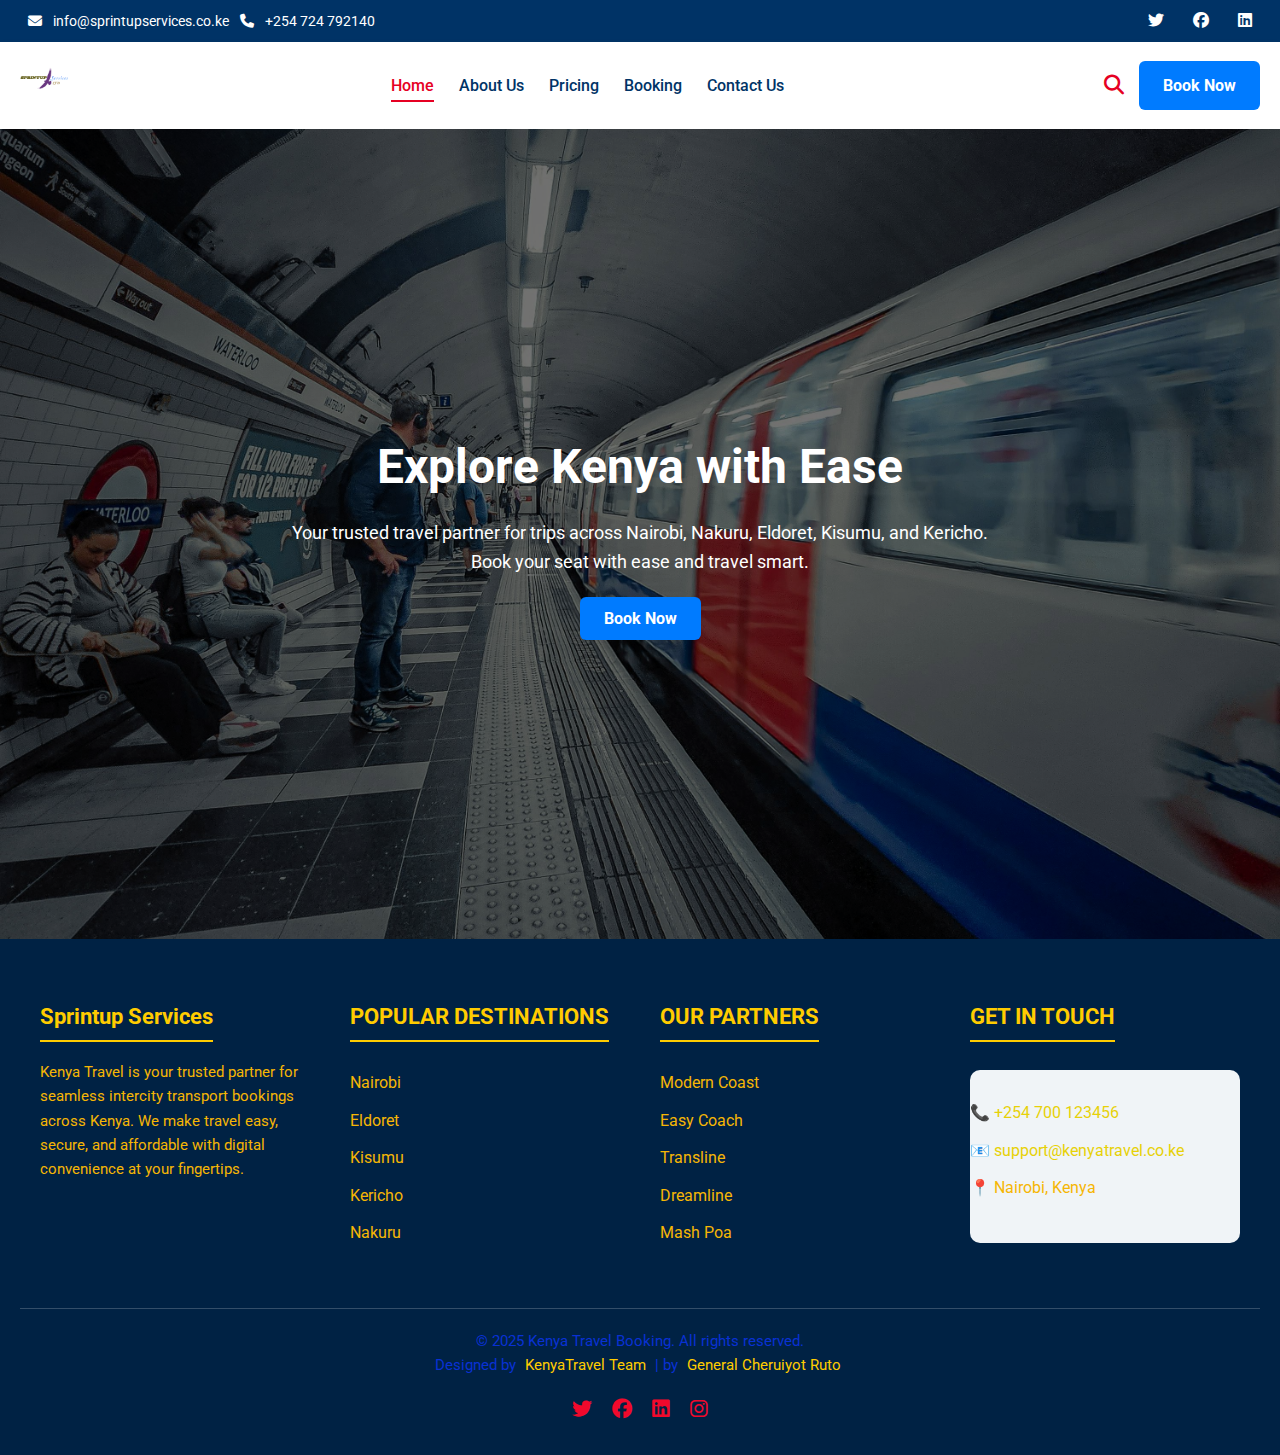
<file: index.html>
<!DOCTYPE html>
<html lang="en">
<head>
  <meta charset="UTF-8" />
  <meta name="viewport" content="width=device-width, initial-scale=1.0"/>
  <title>Home | Sprintup Services</title>
  <link rel="stylesheet" href="https://cdnjs.cloudflare.com/ajax/libs/font-awesome/6.5.0/css/all.min.css">
  <link rel="stylesheet" href="style.css" />
  <link href="https://fonts.googleapis.com/css2?family=Roboto&display=swap" rel="stylesheet">
</head>
<body>

  <!-- Top Contact Info Bar -->
  <div class="top-contact-bar">
    <div class="left-contact">
      <i class="fas fa-envelope"></i> info@sprintupservices.co.ke
      <i class="fas fa-phone"></i> +254 724 792140
    </div>
    <div class="right-icons">
      <a href="#"><i class="fab fa-twitter"></i></a>
      <a href="#"><i class="fab fa-facebook"></i></a>
      <a href="#"><i class="fab fa-linkedin"></i></a>
    </div>
  </div>

  <!-- Header/Nav -->
  <header class="main-header">
    <div class="logo">
      <img src="images/Logo2.png" alt="Sprintup Logo" />
    </div>
    <nav class="main-nav" id="navMenu">
      <ul>
        <li><a href="index.html" class="active">Home</a></li>
        <li><a href="about.html">About Us</a></li>
        <li><a href="pricing.html">Pricing</a></li>
        <li><a href="booking.html">Booking</a></li>
        <li><a href="contactus.html">Contact Us</a></li>
      </ul>
    </nav>
    <div class="header-right">
      <button class="search-btn"><i class="fas fa-search"></i></button>
      <a href="booking.html" class="quote-btn">Book Now</a>
    </div>
    <div class="mobile-toggle" onclick="toggleMenu()">☰</div>
  </header>

  <!-- Hero Section -->
  <section class="hero">
    <div class="hero-overlay">
      <div class="hero-text">
        <h1>Explore Kenya with Ease</h1>
        <p>Your trusted travel partner for trips across Nairobi, Nakuru, Eldoret, Kisumu, and Kericho. Book your seat with ease and travel smart.</p>
        <a href="booking.html" class="quote-btn">Book Now</a>
      </div>
    </div>
  </section>

  <!-- Footer -->
  <footer>
    <div class="footer-container">
      <div class="footer-column">
        <h3>Sprintup Services</h3>
        <p>Kenya Travel is your trusted partner for seamless intercity transport bookings across Kenya. We make travel easy, secure, and affordable with digital convenience at your fingertips.</p>
      </div>
      <div class="footer-column">
        <h3>POPULAR DESTINATIONS</h3>
        <ul>
          <li>Nairobi</li>
          <li>Eldoret</li>
          <li>Kisumu</li>
          <li>Kericho</li>
          <li>Nakuru</li>
        </ul>
      </div>
      <div class="footer-column">
        <h3>OUR PARTNERS</h3>
        <ul>
          <li>Modern Coast</li>
          <li>Easy Coach</li>
          <li>Transline</li>
          <li>Dreamline</li>
          <li>Mash Poa</li>
        </ul>
      </div>
      <div class="footer-column">
        <h3>GET IN TOUCH</h3>
        <ul class="contact-info">
          <li>📞 <a href="tel:+254700123456">+254 700 123456</a></li>
          <li>📧 <a href="mailto:support@kenyatravel.co.ke">support@kenyatravel.co.ke</a></li>
          <li>📍 Nairobi, Kenya</li>
        </ul>
      </div>
    </div>
    <div class="footer-bottom">
      <p>© 2025 Kenya Travel Booking. All rights reserved. <br> Designed by <a href="#">KenyaTravel Team</a> | by <a href="#">General Cheruiyot Ruto</a></p>
      <div class="social-icons">
        <a href="#"><i class="fab fa-twitter"></i></a>
        <a href="#"><i class="fab fa-facebook"></i></a>
        <a href="#"><i class="fab fa-linkedin"></i></a>
        <a href="#"><i class="fab fa-instagram"></i></a>
      </div>
    </div>
  </footer>

  <script>
    function toggleMenu() {
      document.getElementById('navMenu').classList.toggle('active');
    }
  </script>
</body>
</html>
</file>
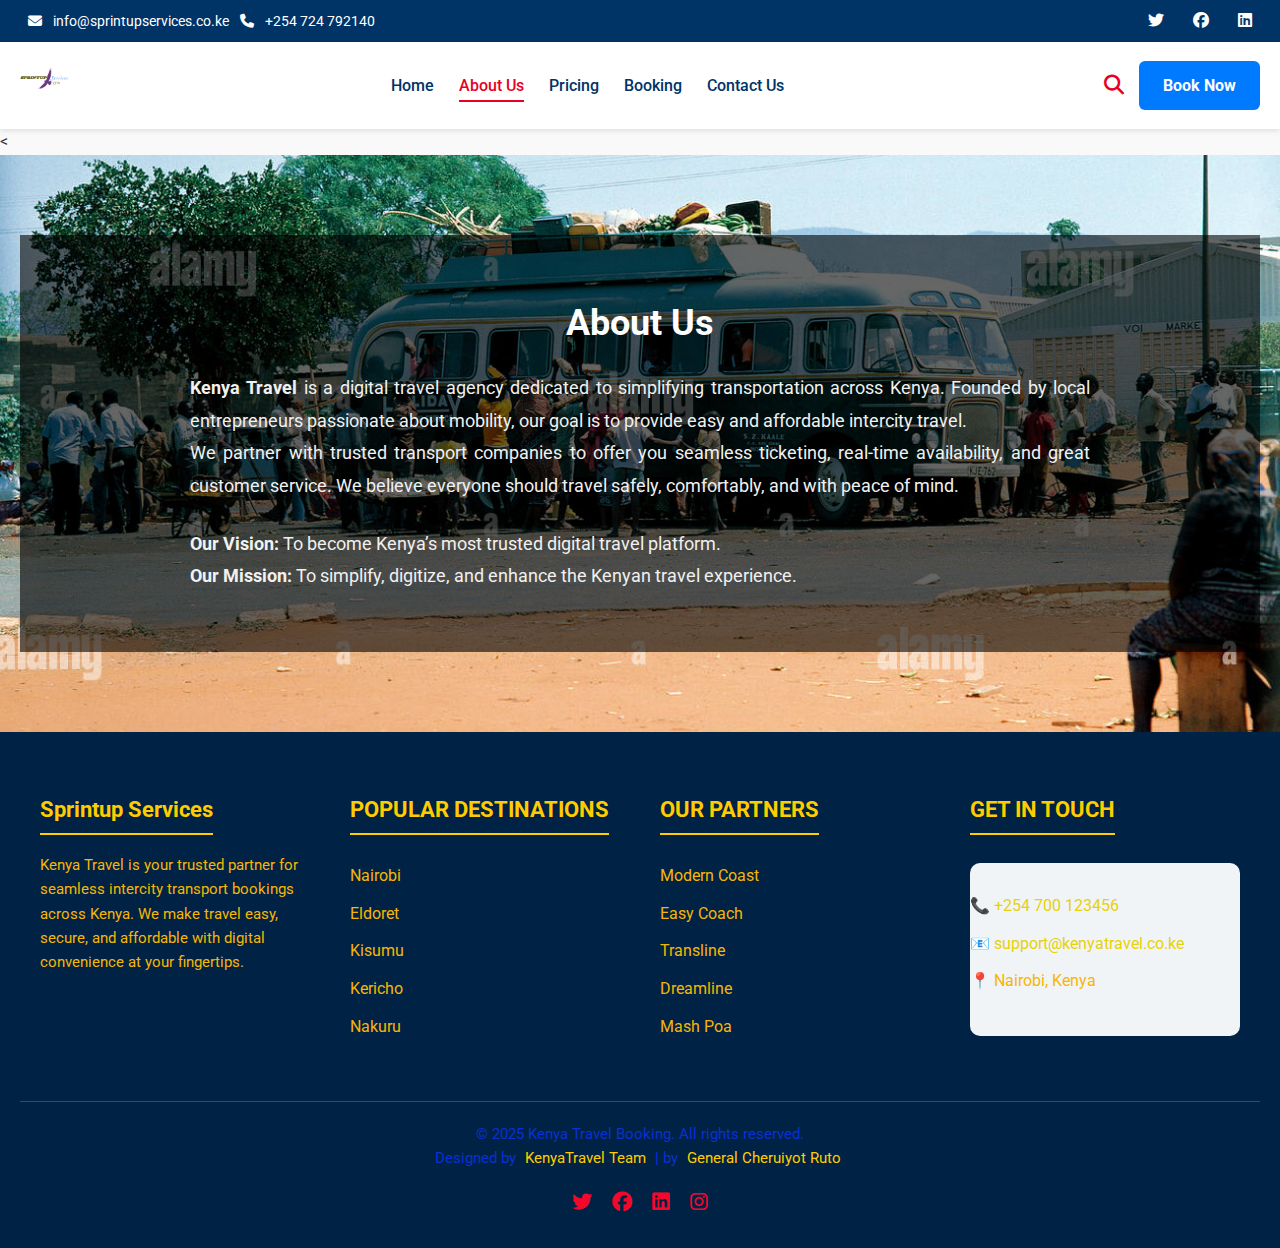
<file: about.html>
<!DOCTYPE html>
<html lang="en">
<head>
  <meta charset="UTF-8" />
  <meta name="viewport" content="width=device-width, initial-scale=1.0"/>
  <title>About Us | Sprintup Services</title>
  <link rel="stylesheet" href="https://cdnjs.cloudflare.com/ajax/libs/font-awesome/6.5.0/css/all.min.css">
  <link rel="stylesheet" href="style.css" />
  <link href="https://fonts.googleapis.com/css2?family=Roboto&display=swap" rel="stylesheet">
</head>
<body>

  <!-- Top Contact Info Bar -->
  <div class="top-contact-bar">
    <div class="left-contact">
      <i class="fas fa-envelope"></i> info@sprintupservices.co.ke
      <i class="fas fa-phone"></i> +254 724 792140
    </div>
    <div class="right-icons">
      <a href="#"><i class="fab fa-twitter"></i></a>
      <a href="#"><i class="fab fa-facebook"></i></a>
      <a href="#"><i class="fab fa-linkedin"></i></a>
    </div>
  </div>

  <!-- Header/Nav -->
  <header class="main-header">
    <div class="logo">
      <img src="images/Logo2.png" alt="Sprintup Logo" />
    </div>
    <nav class="main-nav" id="navMenu">
      <ul>
        <li><a href="index.html">Home</a></li>
        <li><a href="about.html" class="active">About Us</a></li>
        <li><a href="pricing.html">Pricing</a></li>
        <li><a href="booking.html">Booking</a></li>
        <li><a href="contactus.html">Contact Us</a></li>
      </ul>
    </nav>
    <div class="header-right">
      <button class="search-btn"><i class="fas fa-search"></i></button>
      <a href="booking.html" class="quote-btn">Book Now</a>
    </div>
    <div class="mobile-toggle" onclick="toggleMenu()">☰</div>
  </header>

  <<!-- About Us Section -->
<section class="about-section">
  <div class="about-overlay">
    <div class="container">
      <h2>About Us</h2>
      <p><strong>Kenya Travel</strong> is a digital travel agency dedicated to simplifying transportation across Kenya. Founded by local entrepreneurs passionate about mobility, our goal is to provide easy and affordable intercity travel.</p>
      <p>We partner with trusted transport companies to offer you seamless ticketing, real-time availability, and great customer service. We believe everyone should travel safely, comfortably, and with peace of mind.</p>
      <br>
      <p><strong>Our Vision:</strong> To become Kenya’s most trusted digital travel platform.</p>
      <p><strong>Our Mission:</strong> To simplify, digitize, and enhance the Kenyan travel experience.</p>
    </div>
  </div>
</section>


  <!-- Footer -->
  <footer>
    <div class="footer-container">
      <div class="footer-column">
        <h3>Sprintup Services</h3>
        <p>Kenya Travel is your trusted partner for seamless intercity transport bookings across Kenya. We make travel easy, secure, and affordable with digital convenience at your fingertips.</p>
      </div>
      <div class="footer-column">
        <h3>POPULAR DESTINATIONS</h3>
        <ul>
          <li>Nairobi</li>
          <li>Eldoret</li>
          <li>Kisumu</li>
          <li>Kericho</li>
          <li>Nakuru</li>
        </ul>
      </div>
      <div class="footer-column">
        <h3>OUR PARTNERS</h3>
        <ul>
          <li>Modern Coast</li>
          <li>Easy Coach</li>
          <li>Transline</li>
          <li>Dreamline</li>
          <li>Mash Poa</li>
        </ul>
      </div>
      <div class="footer-column">
        <h3>GET IN TOUCH</h3>
        <ul class="contact-info">
          <li>📞 <a href="tel:+254700123456">+254 700 123456</a></li>
          <li>📧 <a href="mailto:support@kenyatravel.co.ke">support@kenyatravel.co.ke</a></li>
          <li>📍 Nairobi, Kenya</li>
        </ul>
      </div>
    </div>
    <div class="footer-bottom">
      <p>© 2025 Kenya Travel Booking. All rights reserved. <br> Designed by <a href="#">KenyaTravel Team</a> | by <a href="#">General Cheruiyot Ruto</a></p>
      <div class="social-icons">
        <a href="#"><i class="fab fa-twitter"></i></a>
        <a href="#"><i class="fab fa-facebook"></i></a>
        <a href="#"><i class="fab fa-linkedin"></i></a>
        <a href="#"><i class="fab fa-instagram"></i></a>
      </div>
    </div>
  </footer>

  <script>
    function toggleMenu() {
      document.getElementById('navMenu').classList.toggle('active');
    }
  </script>

</body>
</html>
</file>
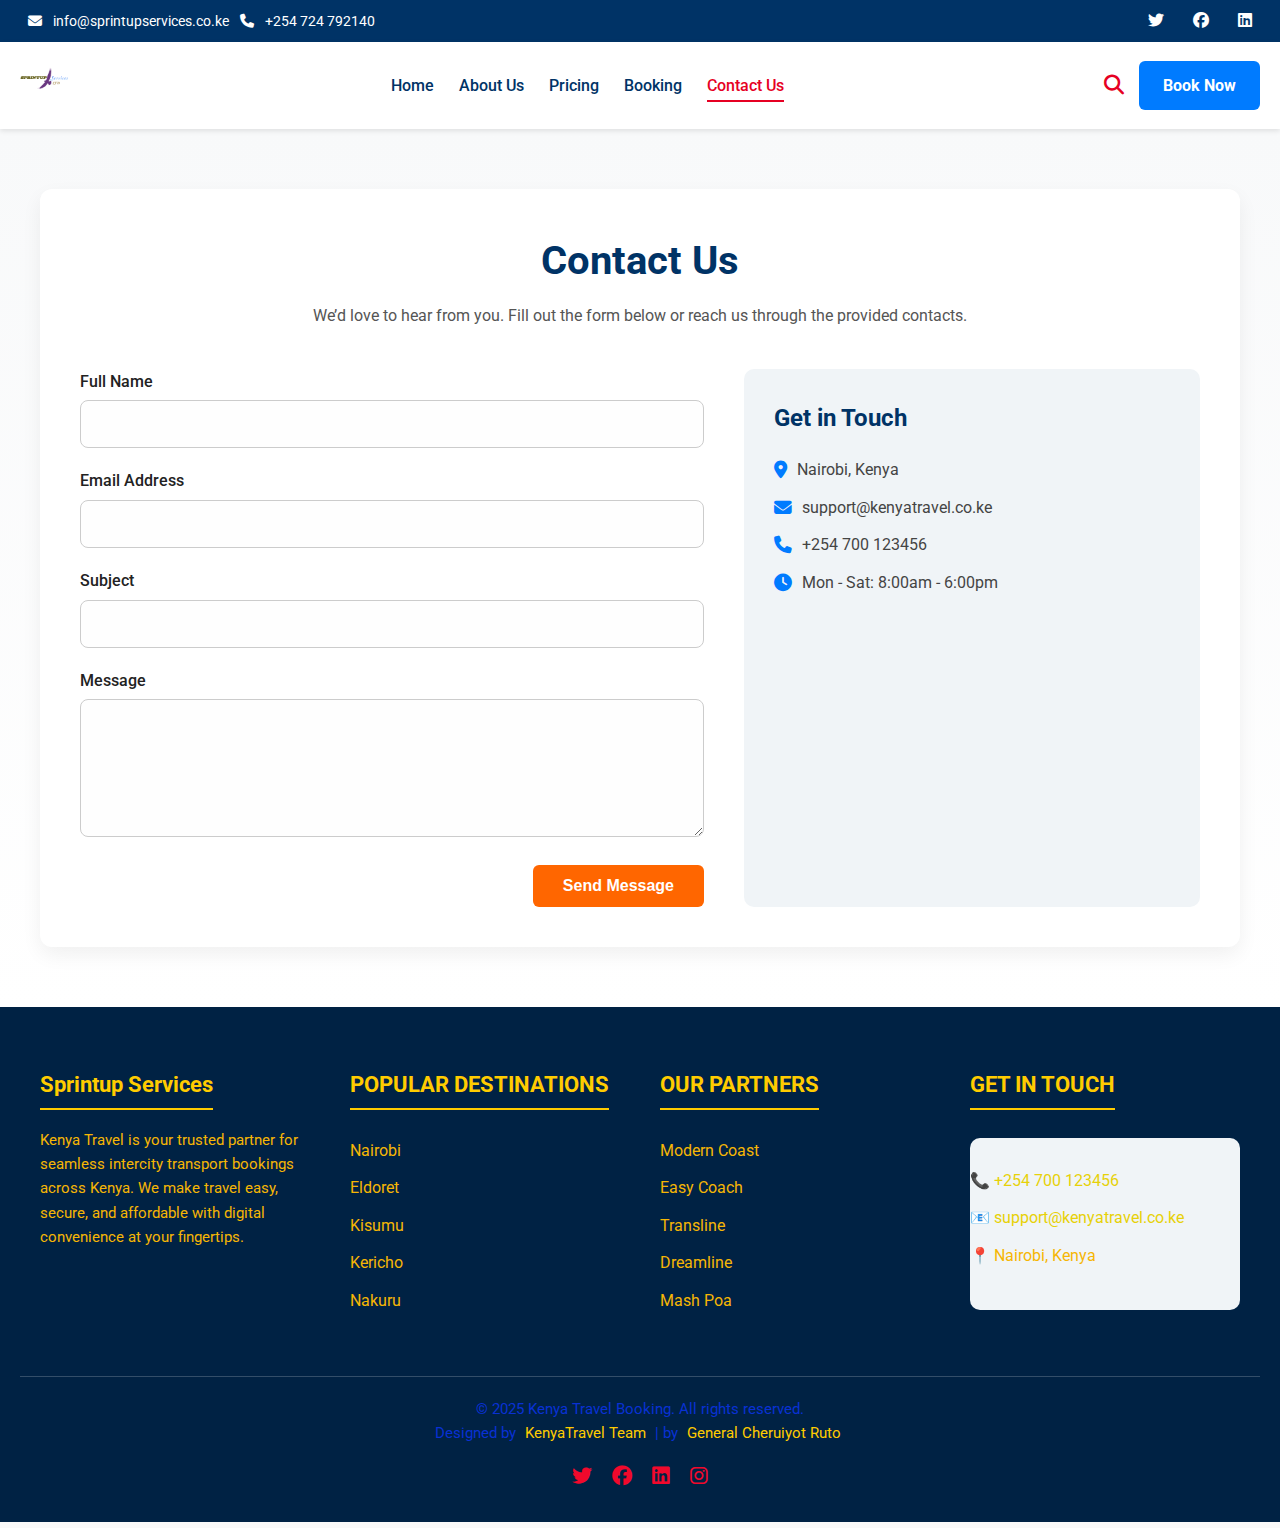
<file: contactus.html>
<!DOCTYPE html>
<html lang="en">
<head>
  <meta charset="UTF-8" />
  <meta name="viewport" content="width=device-width, initial-scale=1.0"/>
  <title>Contact Us | Sprintup Services</title>
  <link rel="stylesheet" href="https://cdnjs.cloudflare.com/ajax/libs/font-awesome/6.5.0/css/all.min.css">
  <link rel="stylesheet" href="style.css" />
  <link href="https://fonts.googleapis.com/css2?family=Roboto&display=swap" rel="stylesheet">
</head>
<body>

  <!-- Top Contact Info Bar -->
  <div class="top-contact-bar">
    <div class="left-contact">
      <i class="fas fa-envelope"></i> info@sprintupservices.co.ke
      <i class="fas fa-phone"></i> +254 724 792140
    </div>
    <div class="right-icons">
      <a href="#"><i class="fab fa-twitter"></i></a>
      <a href="#"><i class="fab fa-facebook"></i></a>
      <a href="#"><i class="fab fa-linkedin"></i></a>
    </div>
  </div>

  <!-- Header -->
  <header class="main-header">
    <div class="logo">
      <img src="images/Logo2.png" alt="Sprintup Logo" />
    </div>
    <nav class="main-nav" id="navMenu">
      <ul>
        <li><a href="index.html">Home</a></li>
        <li><a href="about.html">About Us</a></li>
        <li><a href="pricing.html">Pricing</a></li>
        <li><a href="booking.html">Booking</a></li>
        <li><a href="contactus.html" class="active">Contact Us</a></li>
      </ul>
    </nav>
    <div class="header-right">
      <button class="search-btn"><i class="fas fa-search"></i></button>
      <a href="booking.html" class="quote-btn">Book Now</a>
    </div>
    <div class="mobile-toggle" onclick="toggleMenu()">☰</div>
  </header>

  <!-- Contact Section -->
<section class="contact-section">
  <div class="container">
    <h2>Contact Us</h2>
    <p>We’d love to hear from you. Fill out the form below or reach us through the provided contacts.</p>

    <div class="contact-wrapper">
      <form action="#" method="post" class="contact-form">
        <div class="form-group">
          <label for="name">Full Name</label>
          <input type="text" id="name" name="name" required>
        </div>

        <div class="form-group">
          <label for="email">Email Address</label>
          <input type="email" id="email" name="email" required>
        </div>

        <div class="form-group">
          <label for="subject">Subject</label>
          <input type="text" id="subject" name="subject" required>
        </div>

        <div class="form-group">
          <label for="message">Message</label>
          <textarea id="message" name="message" rows="6" required></textarea>
        </div>

        <div class="form-submit">
          <button type="submit" class="quote-btn">Send Message</button>
        </div>
      </form>

      <div class="contact-info">
        <h3>Get in Touch</h3>
        <p><i class="fas fa-map-marker-alt"></i> Nairobi, Kenya</p>
        <p><i class="fas fa-envelope"></i> support@kenyatravel.co.ke</p>
        <p><i class="fas fa-phone"></i> +254 700 123456</p>
        <p><i class="fas fa-clock"></i> Mon - Sat: 8:00am - 6:00pm</p>
      </div>
    </div>
  </div>
</section>

  <!-- Footer -->
  <footer>
    <div class="footer-container">
      <div class="footer-column">
        <h3>Sprintup Services</h3>
        <p>Kenya Travel is your trusted partner for seamless intercity transport bookings across Kenya. We make travel easy, secure, and affordable with digital convenience at your fingertips.</p>
      </div>
      <div class="footer-column">
        <h3>POPULAR DESTINATIONS</h3>
        <ul>
          <li>Nairobi</li>
          <li>Eldoret</li>
          <li>Kisumu</li>
          <li>Kericho</li>
          <li>Nakuru</li>
        </ul>
      </div>
      <div class="footer-column">
        <h3>OUR PARTNERS</h3>
        <ul>
          <li>Modern Coast</li>
          <li>Easy Coach</li>
          <li>Transline</li>
          <li>Dreamline</li>
          <li>Mash Poa</li>
        </ul>
      </div>
      <div class="footer-column">
        <h3>GET IN TOUCH</h3>
        <ul class="contact-info">
          <li>📞 <a href="tel:+254700123456">+254 700 123456</a></li>
          <li>📧 <a href="mailto:support@kenyatravel.co.ke">support@kenyatravel.co.ke</a></li>
          <li>📍 Nairobi, Kenya</li>
        </ul>
      </div>
    </div>
    <div class="footer-bottom">
      <p>© 2025 Kenya Travel Booking. All rights reserved. <br> Designed by <a href="#">KenyaTravel Team</a> | by <a href="#">General Cheruiyot Ruto</a></p>
      <div class="social-icons">
        <a href="#"><i class="fab fa-twitter"></i></a>
        <a href="#"><i class="fab fa-facebook"></i></a>
        <a href="#"><i class="fab fa-linkedin"></i></a>
        <a href="#"><i class="fab fa-instagram"></i></a>
      </div>
    </div>
  </footer>

  <script>
    function toggleMenu() {
      document.getElementById('navMenu').classList.toggle('active');
    }
  </script>

</body>
</html>
</file>
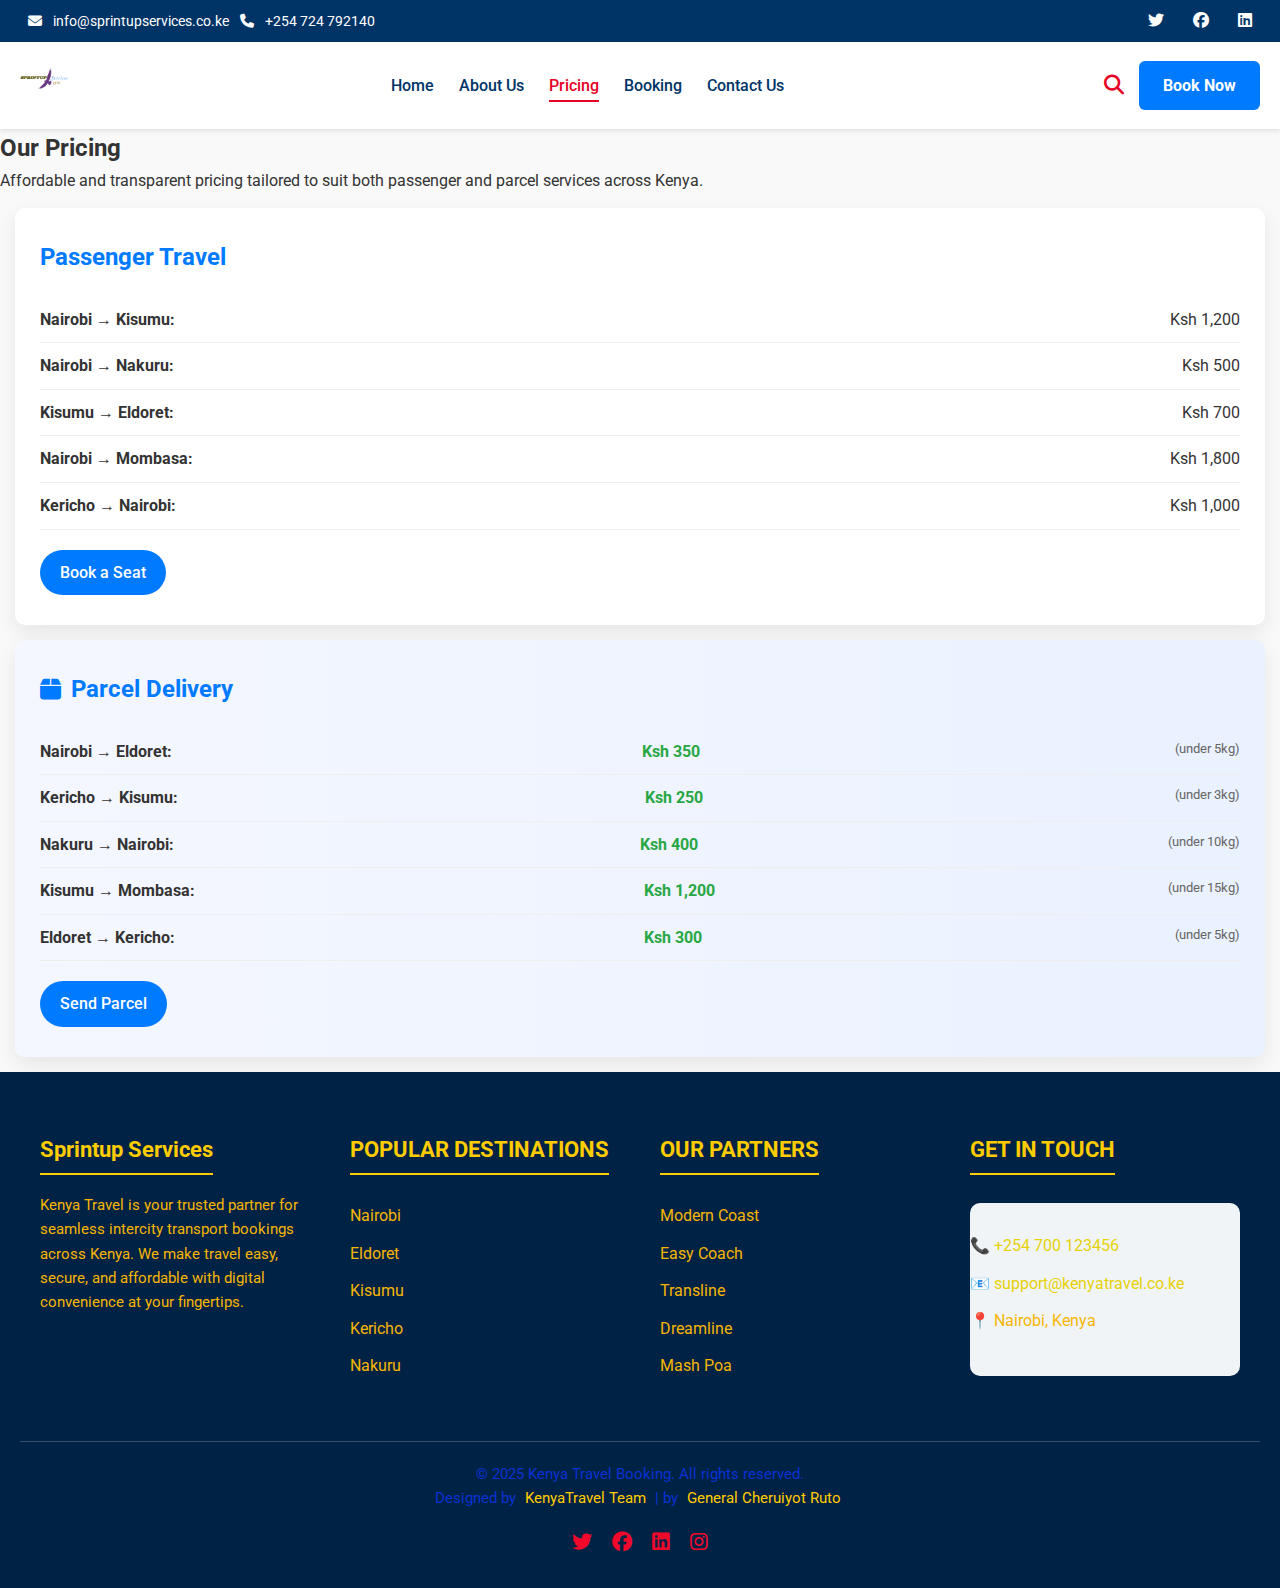
<file: pricing.html>
<!DOCTYPE html>
<html lang="en">
<head>
  <meta charset="UTF-8" />
  <meta name="viewport" content="width=device-width, initial-scale=1.0"/>
  <title>Pricing | Sprintup Services</title>
  <link rel="stylesheet" href="https://cdnjs.cloudflare.com/ajax/libs/font-awesome/6.5.0/css/all.min.css">
  <link rel="stylesheet" href="style.css" />
  <link href="https://fonts.googleapis.com/css2?family=Roboto&display=swap" rel="stylesheet">
</head>
<body>

  <!-- Top Contact Info Bar -->
  <div class="top-contact-bar">
    <div class="left-contact">
      <i class="fas fa-envelope"></i> info@sprintupservices.co.ke
      <i class="fas fa-phone"></i> +254 724 792140
    </div>
    <div class="right-icons">
      <a href="#"><i class="fab fa-twitter"></i></a>
      <a href="#"><i class="fab fa-facebook"></i></a>
      <a href="#"><i class="fab fa-linkedin"></i></a>
    </div>
  </div>

  <!-- Header/Nav -->
  <header class="main-header">
    <div class="logo">
      <img src="images/Logo2.png" alt="Sprintup Logo" />
    </div>
    <nav class="main-nav" id="navMenu">
      <ul>
        <li><a href="index.html">Home</a></li>
        <li><a href="about.html">About Us</a></li>
        <li><a href="pricing.html" class="active">Pricing</a></li>
        <li><a href="booking.html">Booking</a></li>
        <li><a href="contactus.html">Contact Us</a></li>
      </ul>
    </nav>
    <div class="header-right">
      <button class="search-btn"><i class="fas fa-search"></i></button>
      <a href="booking.html" class="quote-btn">Book Now</a>
    </div>
    <div class="mobile-toggle" onclick="toggleMenu()">☰</div>
  </header>

  <!-- Pricing Section -->
  <section class="pricing-section">
    <div class="container">
      <h2>Our Pricing</h2>
      <p class="pricing-intro">Affordable and transparent pricing tailored to suit both passenger and parcel services across Kenya.</p>

      <div class="pricing-cards">

        <!-- Passenger Pricing -->
        <div class="pricing-card">
          <h3>Passenger Travel</h3>
          <ul class="pricing-list">
            <li><strong>Nairobi → Kisumu:</strong> Ksh 1,200</li>
            <li><strong>Nairobi → Nakuru:</strong> Ksh 500</li>
            <li><strong>Kisumu → Eldoret:</strong> Ksh 700</li>
            <li><strong>Nairobi → Mombasa:</strong> Ksh 1,800</li>
            <li><strong>Kericho → Nairobi:</strong> Ksh 1,000</li>
          </ul>
          <a href="booking.html" class="price-btn">Book a Seat</a>
        </div>

        <!-- Parcel Pricing -->
<div class="pricing-card parcel-card">
  <h3><i class="fas fa-box"></i> Parcel Delivery</h3>
  <ul class="pricing-list">
    <li><strong>Nairobi → Eldoret:</strong> <span>Ksh 350</span> <small>(under 5kg)</small></li>
    <li><strong>Kericho → Kisumu:</strong> <span>Ksh 250</span> <small>(under 3kg)</small></li>
    <li><strong>Nakuru → Nairobi:</strong> <span>Ksh 400</span> <small>(under 10kg)</small></li>
    <li><strong>Kisumu → Mombasa:</strong> <span>Ksh 1,200</span> <small>(under 15kg)</small></li>
    <li><strong>Eldoret → Kericho:</strong> <span>Ksh 300</span> <small>(under 5kg)</small></li>
  </ul>
  <a href="booking.html" class="price-btn">Send Parcel</a>
</div>


  <!-- Footer -->
  <footer>
    <div class="footer-container">
      <div class="footer-column">
        <h3>Sprintup Services</h3>
        <p>Kenya Travel is your trusted partner for seamless intercity transport bookings across Kenya. We make travel easy, secure, and affordable with digital convenience at your fingertips.</p>
      </div>
      <div class="footer-column">
        <h3>POPULAR DESTINATIONS</h3>
        <ul>
          <li>Nairobi</li>
          <li>Eldoret</li>
          <li>Kisumu</li>
          <li>Kericho</li>
          <li>Nakuru</li>
        </ul>
      </div>
      <div class="footer-column">
        <h3>OUR PARTNERS</h3>
        <ul>
          <li>Modern Coast</li>
          <li>Easy Coach</li>
          <li>Transline</li>
          <li>Dreamline</li>
          <li>Mash Poa</li>
        </ul>
      </div>
      <div class="footer-column">
        <h3>GET IN TOUCH</h3>
        <ul class="contact-info">
          <li>📞 <a href="tel:+254700123456">+254 700 123456</a></li>
          <li>📧 <a href="mailto:support@kenyatravel.co.ke">support@kenyatravel.co.ke</a></li>
          <li>📍 Nairobi, Kenya</li>
        </ul>
      </div>
    </div>
    <div class="footer-bottom">
      <p>© 2025 Kenya Travel Booking. All rights reserved.<br>
      Designed by <a href="#">KenyaTravel Team</a> | by <a href="#">General Cheruiyot Ruto</a></p>
      <div class="social-icons">
        <a href="#"><i class="fab fa-twitter"></i></a>
        <a href="#"><i class="fab fa-facebook"></i></a>
        <a href="#"><i class="fab fa-linkedin"></i></a>
        <a href="#"><i class="fab fa-instagram"></i></a>
      </div>
    </div>
  </footer>

  <script>
    function toggleMenu() {
      document.getElementById('navMenu').classList.toggle('active');
    }
  </script>
</body>
</html>
</file>
<file: style.css>
/* Reset */
* {
  margin: 0;
  padding: 0;
  box-sizing: border-box;
}

body {
  font-family: 'Roboto', sans-serif;
  line-height: 1.6;
  background-color: #f9f9f9;
  color: #333;
}

/* Top Contact Bar */
.top-contact-bar {
  background-color: #003366;
  color: white;
  display: flex;
  justify-content: space-between;
  align-items: center;
  padding: 8px 20px;
  font-size: 14px;
}

.top-contact-bar i {
  margin: 0 8px;
}

.top-contact-bar .right-icons a {
  color: white;
  margin-left: 10px;
  font-size: 16px;
}

/* Header */
.main-header {
  background-color: white;
  display: flex;
  align-items: center;
  justify-content: space-between;
  padding: 15px 20px;
  box-shadow: 0 2px 5px rgba(0, 0, 0, 0.1);
  position: relative;
}

.main-header .logo img {
  height: 50px;
}

.main-header .main-nav ul {
  display: flex;
  list-style: none;
  gap: 25px;
}

.main-header .main-nav ul li a {
  text-decoration: none;
  color: #003366;
  font-weight: 500;
  padding: 5px 0;
  transition: border-bottom 0.3s;
}

.main-header .main-nav ul li a.active,
.main-header .main-nav ul li a:hover {
  color: #e60023;
  border-bottom: 2px solid #e60023;
}

.header-right {
  display: flex;
  align-items: center;
  gap: 15px;
}

.search-btn {
  background-color: transparent;
  border: none;
  color: #e60023;
  font-size: 20px;
  cursor: pointer;
}

.quote-btn {
  background-color: #e60023;
  color: white;
  border: none;
  padding: 10px 20px;
  border-radius: 25px;
  text-decoration: none;
  font-weight: 500;
  transition: background-color 0.3s;
}

.quote-btn:hover {
  background-color: #cc001f;
}

/* Hero Section */
.hero {
  background: url('images/hero-bg.jpg') no-repeat center center/cover;
  height: 90vh;
  position: relative;
  display: flex;
  align-items: center;
  justify-content: center;
}

.hero-overlay {
  background-color: rgba(0, 0, 0, 0.5);
  width: 100%;
  height: 100%;
  display: flex;
  align-items: center;
  justify-content: center;
  text-align: center;
  padding: 20px;
}

.hero-text {
  color: white;
  max-width: 800px;
}

.hero-text h1 {
  font-size: 3rem;
  margin-bottom: 20px;
}

.hero-text p {
  font-size: 1.2rem;
  margin-bottom: 30px;
}

/* Footer */
footer {
  background-color: #002244;
  color: hsl(44, 97%, 49%);
  padding: 60px 20px 30px;
  font-family: 'Roboto', sans-serif;
}

.footer-container {
  display: flex;
  flex-wrap: wrap;
  gap: 40px;
  justify-content: space-between;
  max-width: 1200px;
  margin: auto;
}

.footer-column {
  flex: 1 1 220px;
}

.footer-column h3 {
  margin-bottom: 18px;
  color: #ffcc00;
  font-size: 1.4rem;
  border-bottom: 2px solid #ffcc00;
  display: inline-block;
  padding-bottom: 5px;
}

.footer-column ul {
  list-style: none;
  padding-left: 0;
  margin-top: 10px;
}

.footer-column ul li {
  margin-bottom: 12px;
}

.footer-column ul li a {
  color: hsl(54, 93%, 47%);
  text-decoration: none;
  transition: color 0.3s ease;
}

.footer-column ul li a:hover {
  color: #ffcc00;
  text-decoration: underline;
}

.footer-column p {
  font-size: 0.95rem;
  line-height: 1.6;
}

.contact-info a {
  color: #ffcc00;
  text-decoration: none;
}

.contact-info a:hover {
  text-decoration: underline;
}

.footer-bottom {
  text-align: center;
  margin-top: 50px;
  padding-top: 20px;
  border-top: 1px solid rgba(255, 255, 255, 0.2);
  font-size: 0.95rem;
  color: hsl(228, 92%, 43%);
}

.footer-bottom a {
  color: #ffcc00;
  text-decoration: none;
  margin: 0 5px;
}

.footer-bottom a:hover {
  text-decoration: underline;
}

.footer-bottom .social-icons {
  margin-top: 15px;
}

.footer-bottom .social-icons a {
  color: hsl(351, 93%, 49%);
  margin: 0 8px;
  font-size: 20px;
  transition: color 0.3s ease;
}

.footer-bottom .social-icons a:hover {
  color: #ffcc00;
}

@media (max-width: 768px) {
  .footer-container {
    flex-direction: column;
    text-align: center;
    gap: 20px;
  }

  .footer-column {
    flex: 1 1 100%;
  }
}

/* Mobile Toggle */
.mobile-toggle {
  display: none;
  font-size: 24px;
  cursor: pointer;
}

/* Responsive */
@media (max-width: 991px) {
  .main-header {
    flex-wrap: wrap;
  }
  .main-nav {
    display: none;
    width: 100%;
    background: white;
    border-top: 1px solid #ddd;
  }
  .main-nav.active {
    display: block;
  }
  .main-nav ul {
    flex-direction: column;
    padding: 10px 0;
  }
  .main-nav ul li {
    text-align: center;
    margin: 10px 0;
  }
  .mobile-toggle {
    display: block;
    position: absolute;
    right: 20px;
    top: 20px;
  }
  .header-right {
    flex-direction: row;
    margin-top: 10px;
  }
  .hero-text h1 {
    font-size: 2rem;
  }
  .hero-text p {
    font-size: 1rem;
  }
  .footer-container {
    flex-direction: column;
    align-items: center;
    text-align: center;
  }
}
.hero {
  position: relative;
  background-image: url("images/background.jpg"); /* Replace with your actual image path */
  background-size: cover;
  background-position: center;
  height: 90vh;
  display: flex;
  align-items: center;
  justify-content: center;
  color: #fff;
}

.hero-overlay {
  position: absolute;
  top: 0;
  left: 0;
  height: 100%;
  width: 100%;
  background-color: rgba(0, 0, 0, 0.55); /* dark overlay */
  display: flex;
  align-items: center;
  justify-content: center;
  padding: 0 20px;
}

.hero-text {
  text-align: center;
  z-index: 1;
  max-width: 700px;
}

.hero-text h1 {
  font-size: 48px;
  margin-bottom: 20px;
  line-height: 1.3;
}

.hero-text p {
  font-size: 18px;
  margin-bottom: 30px;
}

.quote-btn {
  background-color: red;
  color: #fff;
  padding: 12px 30px;
  text-decoration: none;
  border-radius: 5px;
  font-weight: bold;
  transition: background-color 0.3s;
}

.quote-btn:hover {
  background-color: #cc0000;
}

/* Responsive */
@media (max-width: 768px) {
  .hero-text h1 {
    font-size: 32px;
  }

  .hero-text p {
    font-size: 16px;
  }

  .quote-btn {
    padding: 10px 20px;
  }
}
.about-section {
  position: relative;
  background: url("images/aboutbackground.jpg") no-repeat center center/cover;
  padding: 80px 20px;
  color: #fff;
}

.about-overlay {
  background-color: rgba(0, 0, 0, 0.6); /* dark overlay for text readability */
  padding: 60px 20px;
}

.about-section .container {
  max-width: 900px;
  margin: 0 auto;
  text-align: center;
}

.about-section h2 {
  font-size: 36px;
  margin-bottom: 20px;
  color: #fff;
}

.about-section p {
  font-size: 18px;
  line-height: 1.8;
  color: #f1f1f1;
  text-align: justify;
}
/* Pricing Card Styles */
.pricing-card {
  background: #fff;
  border-radius: 10px;
  box-shadow: 0 8px 20px rgba(0, 0, 0, 0.08);
  padding: 30px 25px;
  text-align: left;
  transition: transform 0.3s ease, box-shadow 0.3s ease;
  margin: 15px;
}

.pricing-card:hover {
  transform: translateY(-5px);
  box-shadow: 0 12px 25px rgba(0, 0, 0, 0.1);
}

.pricing-card h3 {
  font-size: 24px;
  color: #007bff;
  margin-bottom: 20px;
  display: flex;
  align-items: center;
  gap: 10px;
}

.pricing-card .pricing-list {
  list-style: none;
  padding: 0;
  margin: 0 0 20px 0;
}

.pricing-card .pricing-list li {
  padding: 10px 0;
  border-bottom: 1px solid #eee;
  font-size: 16px;
  display: flex;
  justify-content: space-between;
}

.pricing-card .pricing-list li span {
  font-weight: bold;
  color: #28a745;
}

.pricing-card .pricing-list li small {
  color: #666;
  font-size: 13px;
  margin-left: 5px;
}

.price-btn {
  background-color: #007bff;
  color: white;
  text-decoration: none;
  padding: 10px 20px;
  border-radius: 25px;
  font-weight: 500;
  transition: background 0.3s ease;
  display: inline-block;
}

.price-btn:hover {
  background-color: #0056b3;
}

/* Optional: Distinguish Parcel Card */
.parcel-card {
  background: linear-gradient(to right, #f4f7ff, #eaf1ff);
}
/* Booking Section */
.booking-section {
  background-color: #f9f9f9;
  padding: 60px 20px;
  font-family: 'Roboto', sans-serif;
}

.booking-section .container {
  max-width: 800px;
  margin: auto;
  background: #fff;
  padding: 40px;
  border-radius: 10px;
  box-shadow: 0 8px 20px rgba(0, 0, 0, 0.08);
}

.booking-section h2 {
  text-align: center;
  margin-bottom: 10px;
  color: #003366;
  font-size: 32px;
}

.booking-section p {
  text-align: center;
  margin-bottom: 30px;
  color: #555;
  font-size: 16px;
}

.booking-form .form-group {
  margin-bottom: 20px;
}

.booking-form label {
  display: block;
  margin-bottom: 6px;
  font-weight: 500;
  color: #333;
}

.booking-form input,
.booking-form select {
  width: 100%;
  padding: 12px 15px;
  font-size: 15px;
  border: 1px solid #ccc;
  border-radius: 6px;
  transition: border-color 0.3s;
  background-color: #fff;
}

.booking-form input:focus,
.booking-form select:focus {
  border-color: #007bff;
  outline: none;
}

.booking-form select option[disabled] {
  color: #888;
}

#fare {
  background-color: #f3f3f3;
  font-weight: bold;
  color: #007b00;
}

.form-submit {
  text-align: center;
}

.form-submit .quote-btn {
  padding: 12px 30px;
  background-color: #ff6600;
  color: white;
  border: none;
  border-radius: 6px;
  font-size: 16px;
  cursor: pointer;
  transition: background 0.3s ease;
}

.form-submit .quote-btn:hover {
  background-color: #e25500;
}

/* Responsive Adjustments */
@media (max-width: 600px) {
  .booking-section .container {
    padding: 20px;
  }
}
.contact-section {
  padding: 60px 20px;
  background: linear-gradient(180deg, #f8f9fa 0%, #ffffff 100%);
  font-family: 'Roboto', sans-serif;
}

.contact-section .container {
  max-width: 1200px;
  margin: auto;
  padding: 40px;
  background-color: #ffffff;
  border-radius: 12px;
  box-shadow: 0 8px 20px rgba(0, 0, 0, 0.06);
}

.contact-section h2 {
  text-align: center;
  color: #003366;
  font-size: 2.5rem;
  margin-bottom: 10px;
}

.contact-section p {
  text-align: center;
  color: #555;
  font-size: 1rem;
  margin-bottom: 40px;
}

.contact-wrapper {
  display: flex;
  gap: 40px;
  flex-wrap: wrap;
  justify-content: space-between;
}

.contact-form {
  flex: 1 1 55%;
}

.contact-info {
  flex: 1 1 40%;
  background-color: #f0f4f7;
  padding: 30px;
  border-radius: 10px;
}

.contact-info h3 {
  color: #003366;
  margin-bottom: 20px;
  font-size: 1.5rem;
}

.contact-info p {
  font-size: 1rem;
  color: #444;
  margin: 12px 0;
  display: flex;
  align-items: center;
}

.contact-info i {
  color: #007bff;
  margin-right: 10px;
  font-size: 1.1rem;
}

.contact-form .form-group {
  margin-bottom: 20px;
}

.contact-form label {
  font-weight: 500;
  display: block;
  margin-bottom: 6px;
  color: #222;
}

.contact-form input,
.contact-form textarea {
  width: 100%;
  padding: 14px 16px;
  border-radius: 8px;
  border: 1px solid #ccc;
  font-size: 16px;
  background-color: #fefefe;
  transition: border-color 0.3s ease;
}

.contact-form input:focus,
.contact-form textarea:focus {
  border-color: #007bff;
  outline: none;
  background-color: #ffffff;
}

.contact-form textarea {
  resize: vertical;
}

.contact-form .form-submit {
  text-align: right;
}

.quote-btn {
  background-color: #007bff;
  color: white;
  border: none;
  padding: 12px 24px;
  font-size: 1rem;
  border-radius: 6px;
  cursor: pointer;
  transition: background-color 0.3s ease;
}

.quote-btn:hover {
  background-color: #0056b3;
}

@media (max-width: 768px) {
  .contact-wrapper {
    flex-direction: column;
  }

  .contact-form, .contact-info {
    flex: 1 1 100%;
  }
}
</file>
